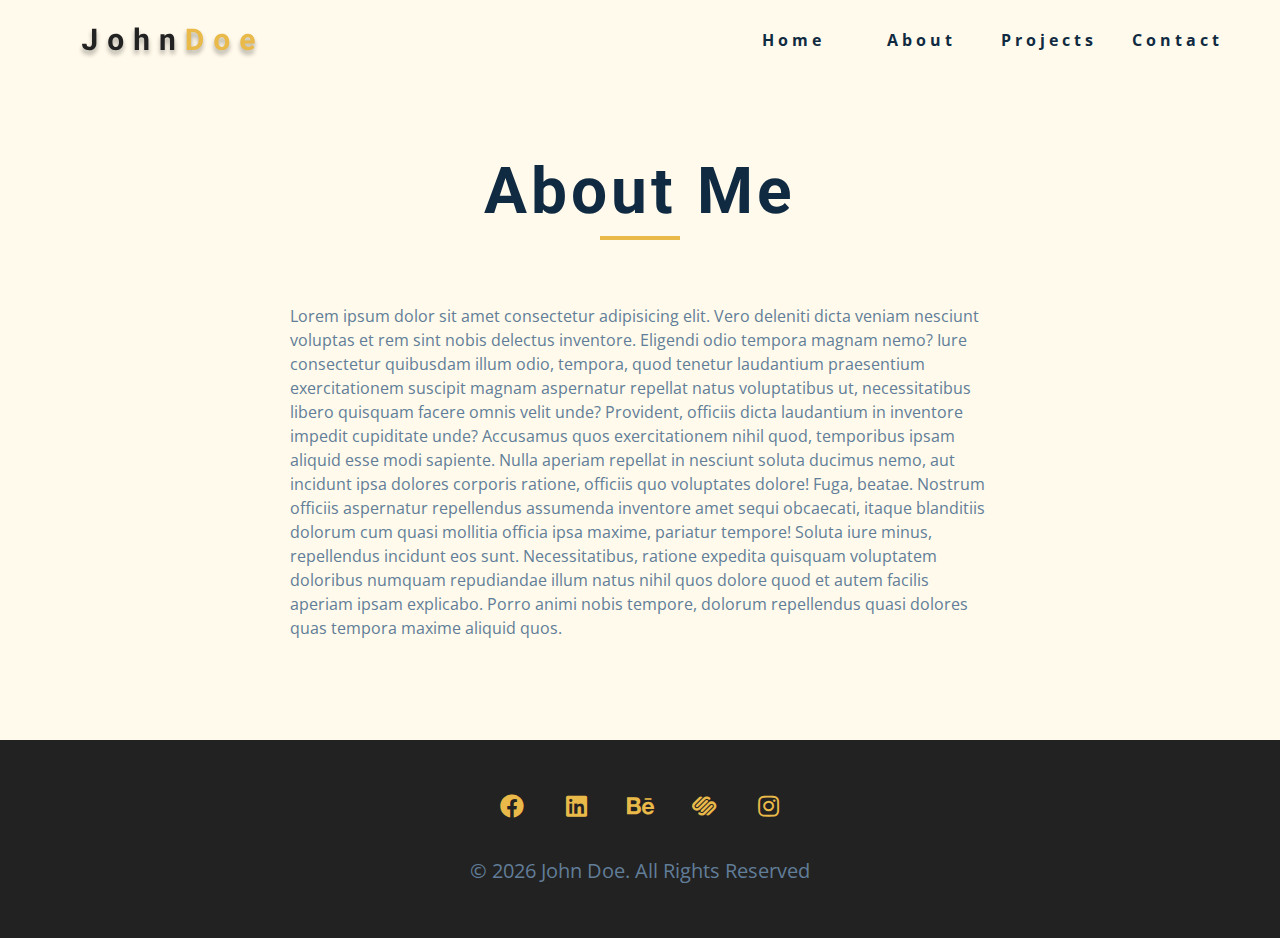
<file: about.html>
<!DOCTYPE html>
<html lang="en">
  <head>
    <meta charset="UTF-8" />
    <meta name="viewport" content="width=device-width, initial-scale=1.0" />
    <title>John Doe || About</title>
    <!-- font-awesome -->
    <link
      rel="stylesheet"
      href="./fontawesome-free-5.15.4-web/css/all.min.css"
    />
    <!-- css -->
    <link rel="stylesheet" href="./css/styles.css" />
  </head>
  <body>
    <!-- navbar -->
    <nav class="nav" id="nav">
      <div class="nav-center">
        <!-- nav header -->
        <div class="nav-header">
          <img src="./images/logo.svg" class="nav-logo" alt="nav logo" />
          <button class="nav-btn" id="nav-btn">
            <i class="fas fa-bars"></i>
          </button>
        </div>
        <!-- nav-links -->
        <ul class="nav-links">
          <li><a href="index.html">home</a></li>
          <li><a href="about.html">about</a></li>
          <li><a href="projects.html">projects</a></li>
          <li><a href="contact.html">contact</a></li>
        </ul>
      </div>
    </nav>
    <!-- end of navbar -->
    <!-- sidebar -->
    <aside class="sidebar" id="sidebar">
      <div>
        <button class="close-btn" id="close-btn">
          <i class="fas fa-times"></i>
        </button>
        <!-- sidebar-links -->
        <ul class="sidebar-links">
          <li><a href="index.html">home</a></li>
          <li><a href="about.html">about</a></li>
          <li><a href="projects.html">projects</a></li>
          <li><a href="contact.html">contact</a></li>
        </ul>
        <!-- social icons -->
        <ul class="social-icons">
          <li>
            <a href="https://www.twitter.com" class="social-icon"
              ><i class="fab fa-facebook"></i
            ></a>
          </li>
          <li>
            <a href="https://www.twitter.com" class="social-icon"
              ><i class="fab fa-linkedin"></i
            ></a>
          </li>
          <li>
            <a href="https://www.twitter.com" class="social-icon"
              ><i class="fab fa-behance"></i
            ></a>
          </li>
          <li>
            <a href="https://www.twitter.com" class="social-icon"
              ><i class="fab fa-squarespace"></i
            ></a>
          </li>
          <li>
            <a href="https://www.twitter.com" class="social-icon"
              ><i class="fab fa-instagram"></i
            ></a>
          </li>
        </ul>
      </div>
    </aside>
    <!-- end of sidebar -->
    <!-- about -->
    <section class="section single-page">
      <!-- section title -->
      <div class="section-title">
        <h1>About me</h1>
        <div class="underline"></div>
      </div>
      <!-- end of section title -->
      <div class="section-center page-info">
        <p>
          Lorem ipsum dolor sit amet consectetur adipisicing elit. Vero deleniti
          dicta veniam nesciunt voluptas et rem sint nobis delectus inventore.
          Eligendi odio tempora magnam nemo? Iure consectetur quibusdam illum
          odio, tempora, quod tenetur laudantium praesentium exercitationem
          suscipit magnam aspernatur repellat natus voluptatibus ut,
          necessitatibus libero quisquam facere omnis velit unde? Provident,
          officiis dicta laudantium in inventore impedit cupiditate unde?
          Accusamus quos exercitationem nihil quod, temporibus ipsam aliquid
          esse modi sapiente. Nulla aperiam repellat in nesciunt soluta ducimus
          nemo, aut incidunt ipsa dolores corporis ratione, officiis quo
          voluptates dolore! Fuga, beatae. Nostrum officiis aspernatur
          repellendus assumenda inventore amet sequi obcaecati, itaque
          blanditiis dolorum cum quasi mollitia officia ipsa maxime, pariatur
          tempore! Soluta iure minus, repellendus incidunt eos sunt.
          Necessitatibus, ratione expedita quisquam voluptatem doloribus numquam
          repudiandae illum natus nihil quos dolore quod et autem facilis
          aperiam ipsam explicabo. Porro animi nobis tempore, dolorum
          repellendus quasi dolores quas tempora maxime aliquid quos.
        </p>
      </div>
    </section>

    <!-- end of about -->
    <!-- footer -->
    <footer class="footer">
      <!-- social icons -->
      <ul class="social-icons">
        <li>
          <a href="https://www.twitter.com" class="social-icon"
            ><i class="fab fa-facebook"></i
          ></a>
        </li>
        <li>
          <a href="https://www.twitter.com" class="social-icon"
            ><i class="fab fa-linkedin"></i
          ></a>
        </li>
        <li>
          <a href="https://www.twitter.com" class="social-icon"
            ><i class="fab fa-behance"></i
          ></a>
        </li>
        <li>
          <a href="https://www.twitter.com" class="social-icon"
            ><i class="fab fa-squarespace"></i
          ></a>
        </li>
        <li>
          <a href="https://www.twitter.com" class="social-icon"
            ><i class="fab fa-instagram"></i
          ></a>
        </li>
      </ul>
      <p>&copy; <span id="date"></span> John Doe. All rights reserved</p>
    </footer>
    <script src="./js/app.js"></script>
  </body>
</html>
</file>
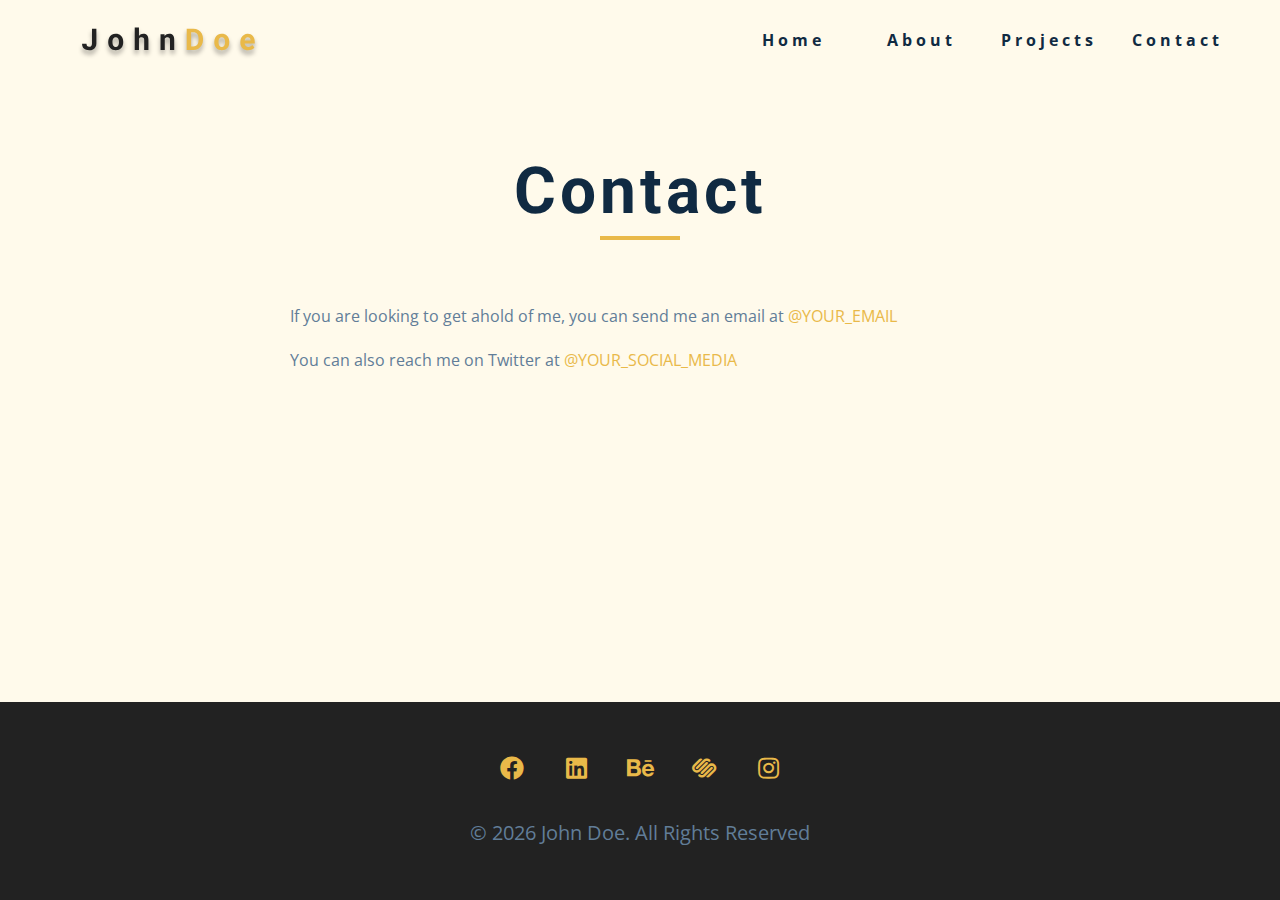
<file: contact.html>
<!DOCTYPE html>
<html lang="en">
  <head>
    <meta charset="UTF-8" />
    <meta name="viewport" content="width=device-width, initial-scale=1.0" />
    <title>John Doe || Contact</title>
    <!-- font-awesome -->
    <link
      rel="stylesheet"
      href="./fontawesome-free-5.15.4-web/css/all.min.css"
    />
    <!-- css -->
    <link rel="stylesheet" href="./css/styles.css" />
  </head>
  <body>
    <!-- navbar -->
    <nav class="nav" id="nav">
      <div class="nav-center">
        <!-- nav header -->
        <div class="nav-header">
          <img src="./images/logo.svg" class="nav-logo" alt="nav logo" />
          <button class="nav-btn" id="nav-btn">
            <i class="fas fa-bars"></i>
          </button>
        </div>
        <!-- nav-links -->
        <ul class="nav-links">
          <li><a href="index.html">home</a></li>
          <li><a href="about.html">about</a></li>
          <li><a href="projects.html">projects</a></li>
          <li><a href="contact.html">contact</a></li>
        </ul>
      </div>
    </nav>
    <!-- end of navbar -->
    <!-- sidebar -->
    <aside class="sidebar" id="sidebar">
      <div>
        <button class="close-btn" id="close-btn">
          <i class="fas fa-times"></i>
        </button>
        <!-- sidebar-links -->
        <ul class="sidebar-links">
          <li><a href="index.html">home</a></li>
          <li><a href="about.html">about</a></li>
          <li><a href="projects.html">projects</a></li>
          <li><a href="contact.html">contact</a></li>
        </ul>
        <!-- social icons -->
        <ul class="social-icons">
          <li>
            <a href="https://www.twitter.com" class="social-icon"
              ><i class="fab fa-facebook"></i
            ></a>
          </li>
          <li>
            <a href="https://www.twitter.com" class="social-icon"
              ><i class="fab fa-linkedin"></i
            ></a>
          </li>
          <li>
            <a href="https://www.twitter.com" class="social-icon"
              ><i class="fab fa-behance"></i
            ></a>
          </li>
          <li>
            <a href="https://www.twitter.com" class="social-icon"
              ><i class="fab fa-squarespace"></i
            ></a>
          </li>
          <li>
            <a href="https://www.twitter.com" class="social-icon"
              ><i class="fab fa-instagram"></i
            ></a>
          </li>
        </ul>
      </div>
    </aside>
    <!-- end of sidebar -->

    <section class="section single-page">
      <!-- section title -->
      <div class="section-title">
        <h1>Contact</h1>
        <div class="underline"></div>
      </div>
      <!-- end of section title -->
      <div class="section-center page-info">
        <p>
          If you are looking to get ahold of me, you can send me an email at
          <a href="mailto:email@email.com">@your_email</a>
        </p>
        <p>
          You can also reach me on Twitter at
          <a href="https://www.twitter.com">@your_social_media </a>
        </p>
      </div>
    </section>

    <!-- footer -->
    <footer class="footer">
      <!-- social icons -->
      <ul class="social-icons">
        <li>
          <a href="https://www.twitter.com" class="social-icon"
            ><i class="fab fa-facebook"></i
          ></a>
        </li>
        <li>
          <a href="https://www.twitter.com" class="social-icon"
            ><i class="fab fa-linkedin"></i
          ></a>
        </li>
        <li>
          <a href="https://www.twitter.com" class="social-icon"
            ><i class="fab fa-behance"></i
          ></a>
        </li>
        <li>
          <a href="https://www.twitter.com" class="social-icon"
            ><i class="fab fa-squarespace"></i
          ></a>
        </li>
        <li>
          <a href="https://www.twitter.com" class="social-icon"
            ><i class="fab fa-instagram"></i
          ></a>
        </li>
      </ul>
      <p>&copy; <span id="date"></span> John Doe. All rights reserved</p>
    </footer>
    <script src="./js/app.js"></script>
  </body>
</html>
</file>
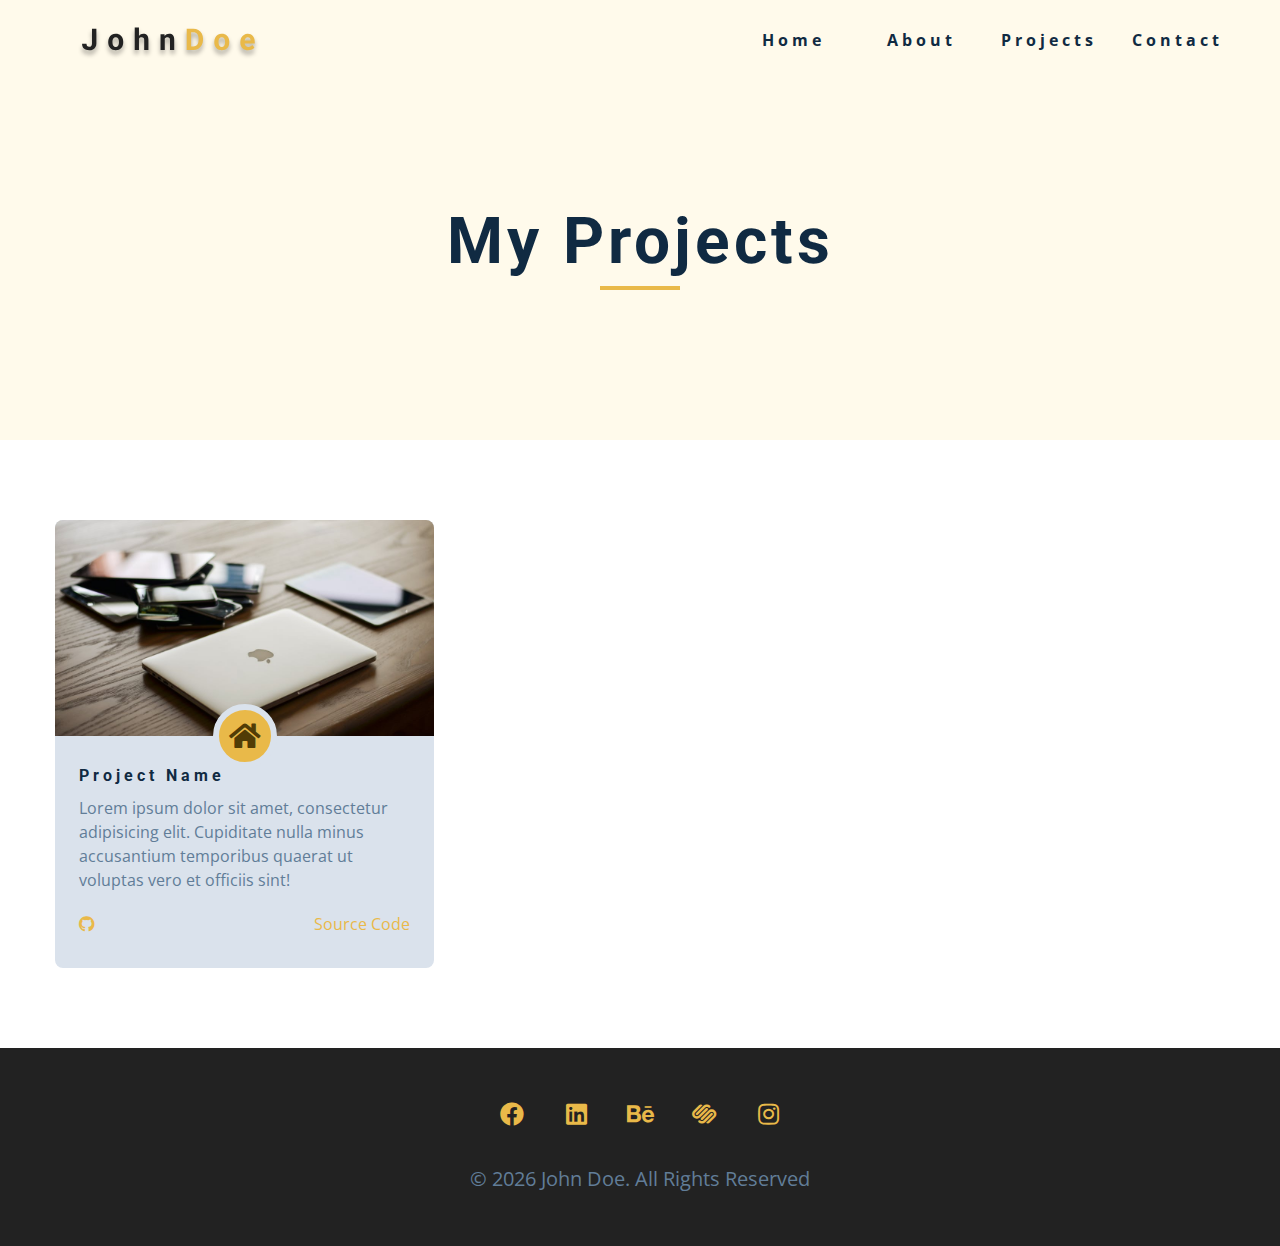
<file: projects.html>
<!DOCTYPE html>
<html lang="en">
  <head>
    <meta charset="UTF-8" />
    <meta name="viewport" content="width=device-width, initial-scale=1.0" />
    <title>John Doe || Home</title>
    <!-- font-awesome -->
    <link
      rel="stylesheet"
      href="./fontawesome-free-5.15.4-web/css/all.min.css"
    />
    <!-- css -->
    <link rel="stylesheet" href="./css/styles.css" />
  </head>
  <body>
    <!-- navbar -->
    <nav class="nav" id="nav">
      <div class="nav-center">
        <!-- nav header -->
        <div class="nav-header">
          <img src="./images/logo.svg" class="nav-logo" alt="nav logo" />
          <button class="nav-btn" id="nav-btn">
            <i class="fas fa-bars"></i>
          </button>
        </div>
        <!-- nav-links -->
        <ul class="nav-links">
          <li><a href="index.html">home</a></li>
          <li><a href="about.html">about</a></li>
          <li><a href="projects.html">projects</a></li>
          <li><a href="contact.html">contact</a></li>
        </ul>
      </div>
    </nav>
    <!-- end of navbar -->
    <!-- sidebar -->
    <aside class="sidebar" id="sidebar">
      <div>
        <button class="close-btn" id="close-btn">
          <i class="fas fa-times"></i>
        </button>
        <!-- sidebar-links -->
        <ul class="sidebar-links">
          <li><a href="index.html">home</a></li>
          <li><a href="about.html">about</a></li>
          <li><a href="projects.html">projects</a></li>
          <li><a href="contact.html">contact</a></li>
        </ul>
        <!-- social icons -->
        <ul class="social-icons">
          <li>
            <a href="https://www.twitter.com" class="social-icon"
              ><i class="fab fa-facebook"></i
            ></a>
          </li>
          <li>
            <a href="https://www.twitter.com" class="social-icon"
              ><i class="fab fa-linkedin"></i
            ></a>
          </li>
          <li>
            <a href="https://www.twitter.com" class="social-icon"
              ><i class="fab fa-behance"></i
            ></a>
          </li>
          <li>
            <a href="https://www.twitter.com" class="social-icon"
              ><i class="fab fa-squarespace"></i
            ></a>
          </li>
          <li>
            <a href="https://www.twitter.com" class="social-icon"
              ><i class="fab fa-instagram"></i
            ></a>
          </li>
        </ul>
      </div>
    </aside>
    <!-- end of sidebar -->
    <header class="projects-hero">
      <!-- section title -->
      <div class="section-title">
        <h1>My projects</h1>
        <div class="underline"></div>
      </div>
      <!-- end of section title -->
    </header>
    <section class="section">
      <div class="section-center project-page-center">
        <!-- single project -->
        <article class="single-project">
          <div class="project-container">
            <img src="./images/project-1.jpeg" alt="project one" />
            <a href="#" target="_blank" class="project-icon"
              ><i class="fas fa-home"></i
            ></a>
          </div>
          <div class="project-details">
            <h4>project name</h4>
            <p>
              Lorem ipsum dolor sit amet, consectetur adipisicing elit.
              Cupiditate nulla minus accusantium temporibus quaerat ut voluptas
              vero et officiis sint!
            </p>
            <div class="project-footer">
              <span><i class="fab fa-github"></i></span
              ><a href="#">source code</a>
            </div>
          </div>
        </article>
        <!-- end of single project -->
      </div>
    </section>
    <!-- footer -->
    <footer class="footer">
      <!-- social icons -->
      <ul class="social-icons">
        <li>
          <a href="https://www.twitter.com" class="social-icon"
            ><i class="fab fa-facebook"></i
          ></a>
        </li>
        <li>
          <a href="https://www.twitter.com" class="social-icon"
            ><i class="fab fa-linkedin"></i
          ></a>
        </li>
        <li>
          <a href="https://www.twitter.com" class="social-icon"
            ><i class="fab fa-behance"></i
          ></a>
        </li>
        <li>
          <a href="https://www.twitter.com" class="social-icon"
            ><i class="fab fa-squarespace"></i
          ></a>
        </li>
        <li>
          <a href="https://www.twitter.com" class="social-icon"
            ><i class="fab fa-instagram"></i
          ></a>
        </li>
      </ul>
      <p>&copy; <span id="date"></span> John Doe. All rights reserved</p>
    </footer>
    <script src="./js/app.js"></script>
  </body>
</html>
</file>
<file: css/styles.css>
/*
=============== 
Fonts
===============
*/
@import url('https://fonts.googleapis.com/css?family=Open+Sans|Roboto:400,700&display=swap');

/*
=============== 
Variables
===============
*/

:root {
  /* dark shades of primary color*/
  --clr-primary-1: hsl(43, 86%, 17%);
  --clr-primary-2: hsl(43, 77%, 27%);
  --clr-primary-3: hsl(43, 72%, 37%);
  --clr-primary-4: hsl(42, 63%, 48%);
  /* primary/main color */
  --clr-primary-5: hsl(42, 78%, 60%);
  /* lighter shades of primary color */
  --clr-primary-6: hsl(43, 89%, 70%);
  --clr-primary-7: hsl(43, 90%, 76%);
  --clr-primary-8: hsl(45, 86%, 81%);
  --clr-primary-9: hsl(45, 90%, 88%);
  --clr-primary-10: hsl(45, 100%, 96%);
  /* darkest grey - used for headings */
  --clr-grey-1: hsl(209, 61%, 16%);
  --clr-grey-2: hsl(211, 39%, 23%);
  --clr-grey-3: hsl(209, 34%, 30%);
  --clr-grey-4: hsl(209, 28%, 39%);
  /* grey used for paragraphs */
  --clr-grey-5: hsl(210, 22%, 49%);
  --clr-grey-6: hsl(209, 23%, 60%);
  --clr-grey-7: hsl(211, 27%, 70%);
  --clr-grey-8: hsl(210, 31%, 80%);
  --clr-grey-9: hsl(212, 33%, 89%);
  --clr-grey-10: hsl(210, 36%, 96%);
  --clr-white: #fff;
  --ff-primary: 'Roboto', sans-serif;
  --ff-secondary: 'Open Sans', sans-serif;
  --transition: all 0.3s linear;
  --spacing: 0.25rem;
  --radius: 0.5rem;
  --light-shadow: 0 5px 15px rgba(0, 0, 0, 0.1);
  --dark-shadow: 0 5px 15px rgba(0, 0, 0, 0.2);
  --max-width: 1170px;
}
/*
=============== 
Global Styles
===============
*/

*,
::after,
::before {
  margin: 0;
  padding: 0;
  box-sizing: border-box;
}
body {
  font-family: var(--ff-secondary);
  background: var(--clr-white);
  color: var(--clr-grey-1);
  line-height: 1.5;
  font-size: 0.875rem;
}
ul {
  list-style-type: none;
}
a {
  text-decoration: none;
}
img:not(.nav-logo) {
  width: 100%;
  display: block;
}

h1,
h2,
h3,
h4 {
  letter-spacing: var(--spacing);
  text-transform: capitalize;
  line-height: 1.25;
  margin-bottom: 0.75rem;
  font-family: var(--ff-primary);
}
h1 {
  font-size: 3rem;
}
h2 {
  font-size: 2rem;
}
h3 {
  font-size: 1.25rem;
}
h4 {
  font-size: 0.875rem;
}
p {
  margin-bottom: 1.25rem;
  color: var(--clr-grey-5);
}
@media screen and (min-width: 800px) {
  h1 {
    font-size: 4rem;
  }
  h2 {
    font-size: 2.5rem;
  }
  h3 {
    font-size: 1.75rem;
  }
  h4 {
    font-size: 1rem;
  }
  body {
    font-size: 1rem;
  }
  h1,
  h2,
  h3,
  h4 {
    line-height: 1;
  }
}
/*  global classes */

.btn {
  text-transform: uppercase;
  background: var(--clr-primary-5);
  color: var(--clr-primary-1);
  padding: 0.375rem 0.75rem;
  letter-spacing: var(--spacing);
  display: inline-block;
  font-weight: 700;
  transition: var(--transition);
  font-size: 0.875rem;
  border: 2px solid transparent;
  cursor: pointer;
  box-shadow: 0 1px 3px rgba(0, 0, 0, 0.2);
  border-radius: var(--radius);
}
.btn:hover {
  color: var(--clr-primary-1);
  background: var(--clr-primary-7);
}
/* section */
.section {
  padding: 5rem 0;
}

.section-center {
  width: 90vw;
  margin: 0 auto;
  max-width: 1170px;
}
@media screen and (min-width: 992px) {
  .section-center {
    width: 95vw;
  }
}
/* underline */
.underline {
  width: 5rem;
  height: 0.25rem;
  margin-bottom: 1.25rem;
  background: var(--clr-primary-5);
  margin-left: auto;
  margin-right: auto;
}

/* section title */
.section-title {
  margin-bottom: 4rem;
  text-align: center;
}
/* grey background */
.bg-grey {
  background: var(--clr-grey-10);
}
/*
=============== 
Navbar
===============
*/
.nav-links {
  display: none;
}
.nav {
  height: 5rem;
  padding: 1rem;
  display: grid;
  align-items: center;
  transition: var(--transition);
}
.nav-center {
  width: 100%;
  max-width: 1170px;
  margin: 0 auto;
}
.nav-header {
  display: grid;
  grid-template-columns: auto 1fr;
  align-items: center;
}
.nav-btn {
  background: transparent;
  border-color: transparent;
  color: var(--clr-primary-5);
  font-size: 2rem;
  cursor: pointer;
  justify-self: end;
}
@media screen and (min-width: 768px) {
  .nav {
    background: var(--clr-primary-10);
  }
  .nav-btn {
    display: none;
  }
  .nav-links {
    display: grid;
    justify-items: center;
    grid-template-columns: repeat(4, 1fr);
    -moz-column-gap: 2rem;
    column-gap: 2rem;
    justify-self: end;
  }
  .nav-links a {
    text-transform: capitalize;
    color: var(--clr-grey-1);
    font-weight: bold;
    transition: var(--transition);
    letter-spacing: var(--spacing);
  }
  .nav-links a:hover {
    color: var(--clr-primary-5);
  }
  .nav-center {
    display: grid;
    grid-template-columns: auto 1fr;
    align-items: center;
  }
}
/* fixed navbar */
.navbar-fixed {
  position: fixed;
  top: 0;
  left: 0;
  width: 100%;
  background: var(--clr-white);
  z-index: 2;
  box-shadow: var(--light-shadow);
}
/*
=============== 
Sidebar
===============
*/
.sidebar {
  position: fixed;
  top: 0;
  left: 0;
  width: 100%;
  height: 100%;
  background: var(--clr-grey-10);
  z-index: 4;
  display: grid;
  place-items: center;
  transition: var(--transition);
  transform: translateX(-100%);
}
.show-sidebar {
  transform: translateX(0);
}
.sidebar-links {
  text-align: center;
}
.sidebar-links a {
  font-size: 2rem;
  text-transform: capitalize;
  transition: var(--transition);
  color: var(--clr-grey-5);
  letter-spacing: var(--spacing);
  display: inline-block;
  margin-bottom: 1.5rem;
}
.sidebar-links a:hover {
  color: var(--clr-primary-5);
}
.social-icons {
  display: grid;
  margin-top: 3rem;
  width: 20rem;
  grid-template-columns: repeat(5, 1fr);
  justify-items: center;
}
.social-icon {
  font-size: 1.5rem;
  color: var(--clr-grey-1);
  transition: var(--transition);
}
.social-icon:hover {
  color: var(--clr-primary-5);
}
.close-btn {
  position: absolute;
  top: 1rem;
  right: 1rem;
  font-size: 3rem;
  background: transparent;
  border: transparent;
  transition: var(--transition);
  color: #bb2525;
  cursor: pointer;
}
.close-btn:hover {
  color: #e66b6b;
}
/*
=============== 
Hero
===============
*/
/* underline added to globals */
.hero .underline {
  margin-bottom: 0.5rem;
  margin-left: 0;
}
.hero-img {
  display: none;
}
.hero {
  background: var(--clr-primary-10);
}
.hero-center {
  min-height: calc(100vh - 5rem);
  display: grid;
  place-items: center;
}
.hero-info h4 {
  color: var(--clr-grey-5);
}
.hero-icons {
  justify-items: start;
}
.hero-btn {
  margin-top: 1.25rem;
}
.hero-photo {
  max-width: 25rem;
  max-height: 30rem;
  -o-object-fit: cover;
  object-fit: cover;
  border-radius: var(--radius);
  position: relative;
}
@media screen and (min-width: 992px) {
  .hero-img {
    display: block;
    position: relative;
  }
  .hero-center {
    grid-template-columns: 1fr 1fr;
  }

  .hero-img::before,
  .about-img::before {
    content: '';
    position: absolute;
    width: 100%;
    height: 100%;
    border: 0.25rem solid var(--clr-primary-5);
    top: 1.5rem;
    left: 1.5rem;
    border-radius: var(--radius);
  }
}
/*
=============== 
About
===============
*/
/* section title added to globals */
.about-title {
  text-align: left;
  margin-bottom: 2rem;
}
.about-title .underline {
  margin-left: 0;
}
.about-center {
  display: grid;
  gap: 3rem 2rem;
}
.about-img {
  justify-self: center;
}
@media screen and (min-width: 992px) {
  .about-center {
    grid-template-columns: 1fr 1fr;
  }
  .about-img {
    position: relative;
  }
  .about-img::before {
    left: -1.5rem;
  }
  .about-info {
    align-self: center;
  }
}
/*
=============== 
Services
===============
*/
.service {
  background: var(--clr-white);
  padding: 3rem 1.5rem;
  margin-bottom: 2rem;
  border-radius: var(--radius);
  text-align: center;
  transition: var(--transition);
}
.service-icon {
  font-size: 2rem;
  margin-bottom: 1.5rem;
}
.service .underline {
  width: 3rem;
  height: 0.12rem;
  transition: var(--transition);
}
.service p {
  transition: var(--transition);
}
.service:hover {
  background: var(--clr-primary-5);
  color: var(--clr-white);
}
.service:hover p {
  color: var(--clr-white);
}
.service:hover .underline {
  background: var(--clr-white);
}
/* small screen layout setup - phones may not support css grid, to be sure - use margins */
/* bg-grey in globals */
@media screen and (min-width: 676px) {
  .services-center {
    display: grid;
    grid-template-columns: 1fr 1fr;
    -moz-column-gap: 2rem;
    column-gap: 2rem;
  }
}
@media screen and (min-width: 992px) {
  .services-center {
    grid-template-columns: 1fr 1fr 1fr;
  }
}
/*
=============== 
Projects
===============
*/
.projects-text {
  width: 85%;
  max-width: 30rem;
  margin: 0 auto;
}
.project {
  position: relative;
  background: var(--clr-primary-5);
  border-radius: var(--radius);
  margin-bottom: 2rem;
}
.project-info {
  text-align: center;
  color: var(--clr-white);
  position: absolute;
  top: 50%;
  left: 50%;
  transform: translate(-50%, -50%);
  transition: var(--transition);
  opacity: 0;
}
.project-info p {
  text-transform: capitalize;
  color: var(--clr-white);
}
.project:hover .project-info {
  opacity: 1;
}
.project-img {
  transition: var(--transition);
  border-radius: var(--radius);
  height: 15rem;
  -o-object-fit: cover;
  object-fit: cover;
}
.project:hover .project-img {
  opacity: 0.1;
}
.project::after {
  content: '';
  position: absolute;
  top: 0;
  left: 0;
  width: 100%;
  height: 100%;
  border: 0.25rem solid var(--clr-white);
  border-radius: var(--radius);
  transition: var(--transition);
  opacity: 0;
}
.project:hover::after {
  opacity: 1;
  transform: scale(0.8);
}

@media screen and (min-width: 676px) {
  .projects-center {
    display: grid;
    grid-template-columns: 1fr 1fr;
    -moz-column-gap: 2rem;
    column-gap: 2rem;
  }
}
@media screen and (min-width: 992px) {
  .projects-center {
    grid-template-columns: 1fr 1fr 1fr;
  }
}
@media screen and (min-width: 1170px) {
  .projects-center {
    grid-template-rows: 200px 200px;
    gap: 1rem;
    grid-template-areas:
      'a b b'
      'a c d';
  }
  .project-img {
    height: 100%;
  }
  .project {
    height: 100%;
  }
  .project-1 {
    grid-area: a;
  }
  .project-2 {
    grid-area: b;
  }
  .project-3 {
    grid-area: c;
  }
  .project-4 {
    grid-area: d;
  }
}
/*
=============== 
Connect
===============
*/
.connect {
  min-height: 40vh;
  position: relative;
  padding: 10rem 0 5rem 0;
  margin: 5rem 0;
  display: grid;
  place-items: center;
  -webkit-clip-path: polygon(
    30% 0%,
    70% 0%,
    100% 5%,
    100% 95%,
    70% 100%,
    30% 100%,
    0 94%,
    0 9%
  );
  clip-path: polygon(
    30% 0%,
    70% 0%,
    100% 5%,
    100% 95%,
    70% 100%,
    30% 100%,
    0 94%,
    0 9%
  );
}
.video-container {
  position: absolute;
  top: 0;
  left: 0;
  width: 100%;
  height: 100%;
  -o-object-fit: cover;
  object-fit: cover;
  z-index: -2;
}
.connect::after {
  content: '';
  position: absolute;
  top: 0;
  left: 0;
  width: 100%;
  height: 100%;
  background: var(--clr-primary-7);
  opacity: 0.5;
  z-index: -1;
}

.video-banner {
  background: var(--clr-primary-10);
  padding: 3rem 5rem 12rem 5rem;
  text-align: center;

  -webkit-clip-path: polygon(
    0% 0%,
    100% 0%,
    100% 75%,
    75% 75%,
    75% 100%,
    50% 75%,
    0% 75%
  );

  clip-path: polygon(
    0% 0%,
    100% 0%,
    100% 75%,
    75% 75%,
    75% 100%,
    50% 75%,
    0% 75%
  );
}
.video-banner .section-title {
  margin-bottom: 2rem;
}
.video-text {
  max-width: 30rem;
}

/*
=============== 
Skills
===============
*/
@media screen and (min-width: 768px) {
  .skills-center {
    display: grid;
    grid-template-columns: 1fr 1fr;
    -moz-column-gap: 2rem;
    column-gap: 2rem;
  }
}
.skills {
  background: var(--clr-primary-9);
}
.skills h3 {
  margin: 1.5rem 0;
  color: var(--clr-primary-1);
}
.skill {
  margin-bottom: 1.25rem;
}
.skill p {
  margin-bottom: 0.5rem;
  text-transform: capitalize;
  color: var(--clr-primary-2);
}
.skill-container {
  background: var(--clr-white);
  height: 1rem;
  width: 100%;
  border-radius: var(--radius);
  position: relative;
}
.skill-value {
  position: absolute;
  top: 0;
  left: 0;
  background: var(--clr-primary-5);
  height: 100%;
  width: 50%;
  border-radius: var(--radius);
}
.value-70 {
  width: 70%;
}
.value-80 {
  width: 80%;
}
.skill-text {
  position: absolute;
  top: -2rem;
  left: 50%;
  transform: translateX(-50%);
}
.skill-text-70 {
  left: 70%;
}
.skill-text-80 {
  left: 80%;
}

/*
=============== 
Timeline
===============
*/
.timeline-center {
  width: 80vw;
  max-width: 40rem;
}
.timeline-item {
  border-top: 2px dashed var(--clr-primary-5);
  margin: 0;
  padding: 4rem 2rem;
  position: relative;
}
.timeline p {
  margin-bottom: 0;
}
.timeline-item:nth-child(even) {
  border-left: 2px dashed var(--clr-primary-5);
  border-top-left-radius: 2rem;
  border-bottom-left-radius: 2rem;
  margin-right: 2rem;
  padding-right: 0;
}
.timeline-item:nth-child(odd) {
  border-right: 2px dashed var(--clr-primary-5);
  border-top-right-radius: 2rem;
  border-bottom-right-radius: 2rem;
  margin-left: 2rem;
  padding-left: 0;
}
.timeline-item:first-child {
  border-top: 0;
  border-top-right-radius: 0;
}
.timeline-item:last-child {
  border-bottom-left-radius: 0;
}
.number {
  position: absolute;
  top: 50%;
  transform: translate(-50%, -50%);
  margin-bottom: 0;
  background: var(--clr-primary-5);
  width: 2rem;
  height: 2rem;
  border-radius: 50%;
  display: grid;
  place-items: center;
  color: var(--clr-primary-1);
  font-weight: bold;
}
.timeline-item:nth-child(even) .number {
  left: 0;
}
.timeline-item:nth-child(odd) .number {
  right: 0;
  transform: translate(50%, -50%);
}
/*
=============== 
Blog
===============
*/
.blog {
  background: var(--clr-grey-10);
}
.card {
  height: 27rem;
  position: relative;
  perspective: 1500px;
}
.card-side {
  transition: all 2s linear;
  -webkit-backface-visibility: hidden;
  backface-visibility: hidden;
  position: absolute;
  top: 0;
  left: 0;
  width: 100%;
  height: 100%;
  border-radius: var(--radius);
  /* fix for iPhone */
  transform: translate3d(0, 0, 0);
  visibility: visible;
}
.card-front {
  background: var(--clr-white);
}
.card-back {
  background: var(--clr-primary-10);
  transform: rotateY(180deg);
  display: grid;
  place-items: center;
}
.card:hover .card-front {
  transform: rotateY(-180deg);
}
.card:hover .card-back {
  transform: rotateY(0);
}
/* rest of the styles */
.card-info {
  padding: 1rem 1.5rem;
}
.card-front img {
  height: 13rem;
  -o-object-fit: cover;
  object-fit: cover;
  border-top-left-radius: var(--radius);
  border-top-right-radius: var(--radius);
}
.card-footer {
  display: grid;
  grid-template-columns: auto 1fr;
  align-items: center;
}
.card-footer p {
  margin-bottom: 0;
  text-transform: uppercase;
  justify-self: end;
  color: var(--clr-primary-5);
  font-size: 0.85rem;
}
.card-footer img {
  width: 2rem;
  height: 2rem;
  -o-object-fit: cover;
  object-fit: cover;
  border-radius: 50%;
}
.blog-center {
  display: grid;
  grid-template-columns: repeat(auto-fill, minmax(330px, 1fr));
  gap: 3rem 1rem;
}
/*
=============== 
Footer
===============
*/
.footer {
  padding-bottom: 2rem;
  background: #222;
  display: grid;
  place-items: center;
}
.footer .social-icons {
  margin-bottom: 2rem;
}
.footer .social-icon {
  color: var(--clr-primary-5);
}
.footer .social-icon:hover {
  color: var(--clr-primary-10);
}
.footer p {
  font-size: 1.25rem;
  text-transform: capitalize;
}
/*
=============== 
Single Page
===============
*/
.single-page {
  background: var(--clr-primary-10);
  min-height: calc(100vh - 5rem - 198px);
}
.page-info {
  max-width: 700px;
}
.page-info a {
  text-transform: uppercase;
  color: var(--clr-primary-5);
  transition: var(--transition);
}
.page-info a:hover {
  color: var(--clr-primary-1);
}
/*
=============== 
Products Page
===============
*/
.projects-hero {
  height: 40vh;
  background: var(--clr-primary-10);
  display: grid;
  place-items: center;
}
.projects-hero .section-title {
  margin-bottom: 0;
}
.single-project {
  background: var(--clr-grey-9);
  border-radius: var(--radius);
}
.project-container img {
  border-top-left-radius: var(--radius);
  border-top-right-radius: var(--radius);
}
.project-container {
  position: relative;
}
.project-icon {
  position: absolute;
  font-size: 1.75rem;
  bottom: 0;
  left: 50%;
  transform: translate(-50%, 50%);
  width: 4rem;
  height: 4rem;
  display: grid;
  place-items: center;
  background: var(--clr-primary-5);
  border-radius: 50%;
  color: var(--clr-primary-1);
  border: 0.375rem solid var(--clr-grey-9);
}
.project-details {
  padding: 2rem 1.5rem;
}
.project-footer {
  display: grid;
  grid-template-columns: 1fr 1fr;
  color: var(--clr-primary-5);
}
.project-footer a {
  color: var(--clr-primary-5);
  text-transform: capitalize;
  transition: var(--transition);
  justify-self: end;
}
.project-footer a:hover {
  color: var(--clr-primary-1);
}
.project-page-center {
  display: grid;
  grid-template-columns: repeat(auto-fill, minmax(330px, 1fr));
  gap: 3rem 1rem;
}
</file>
